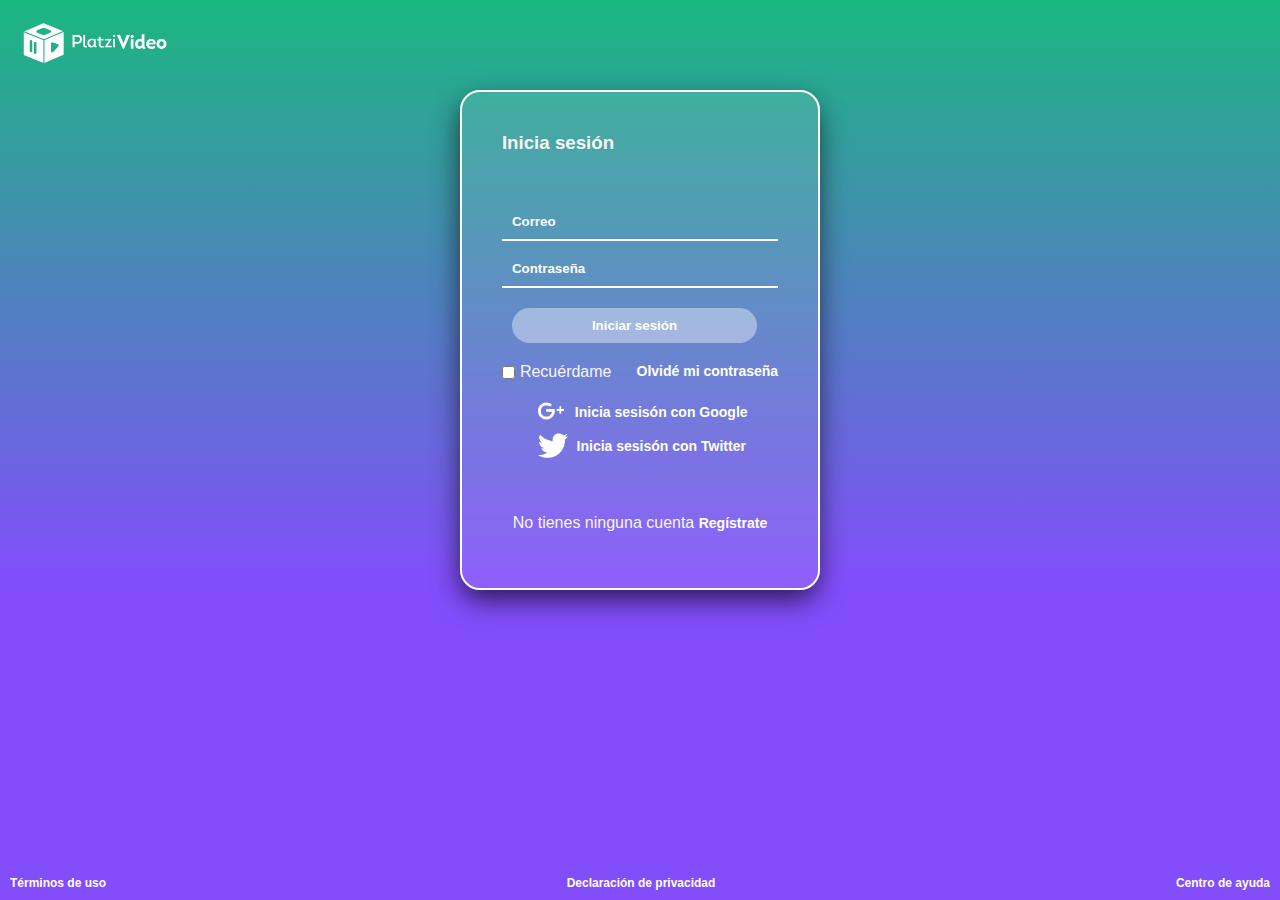
<file: iniciar-sesion.html>
<!DOCTYPE html>
<html lang="es">
<head>
    <meta charset="UTF-8">
    <meta http-equiv="X-UA-Compatible" content="IE=edge">
    <meta name="viewport" content="width=device-width, initial-scale=1.0">
    <link rel="stylesheet" href="./css/style.css">
    <link rel="stylesheet" href="./css/mobile.css">
    <title>Platzi Video by ArudoPE: Iniciar Sesión</title>
</head>
<body class="login-body">
        <header class="login-header">
            <nav class="login-header__nav flex">
                <div class="header__logo-container">
                    <a href="./index.html"><img src="./assets/img/logo-platzi-video-BW2.png" alt="Platzi Video Logo"></a>
                </div>
            </nav>
        </header>
        <main class="login-main flex">
            <section class="login__form-container">
                <h3>Inicia sesión</h3>
                <form action="">
                    <input type="email" id="email" placeholder="Correo" required><br>
                    <input type="password" id="password" placeholder="Contraseña" required><br>
                    <button class="login-page--button">Iniciar sesión</button><br>
                    <div class="remember--form-container flex">
                        <div class="checkbox--item flex">
                            <input type="checkbox" name="remenberCheck" id="rememberCheck"><span>Recuérdame</span>
                        </div>
                        <a href="">Olvidé mi contraseña</a>
                    </div>
                </form>
                <div class="social-login">
                    <div class="social-box">
                        <img src="./assets/img/icons8-google-plus-50.png" alt="Google Logo">
                        <a href="">Inicia sesisón con Google</a>
                    </div>
                    <div class="social-box">
                        <img src="./assets/img/icons8-twitter-50.png" alt="Twitter Logo">
                        <a href="">Inicia sesisón con Twitter</a>
                    </div>
                </div>
                <p class="register-text">No tienes ninguna cuenta <a href="">Regístrate</a></p>
            </section>
        </main>
        <footer class="login-footer">
            <div class="footer--links-container flex">
                <a href="">Términos de uso</a>
                <a href="">Declaración de privacidad</a>
                <a href="">Centro de ayuda</a>
            </div>
        </footer>
</body>
</html>
</file>
<file: css/mobile.css>
@media (max-width: 900px) {
    .remember--form-container .checkbox--item input {
        width: 30px;
        position: relative;
        bottom: 2px;
    }
    .header__hover--menu li {
    background-color: rgb(111, 44, 255);
    border: 1px solid white;
    }
    .error-main {
        align-items: flex-start;
    }
    .error-section {
        flex-direction: column;
        align-items: center;
    }
    .error-main .error-section .left-container img {
        width: 300px;
        position: relative;
        left: 15px;
    }
}
</file>
<file: css/style.css>
/*RESET*/
* {
    box-sizing: border-box;
    margin: 0;
    padding: 0;
}
/*SHARED*/
.index-body {
    background-color: var(--main-bg-color);
    font-family: muli, sans-serif;
    color: var(--almost-white);
}
:root {
    --main-bg-color: rgb(131,77,252);
    --almost-white: rgb(247, 245, 245);
}
.flex {
    display: flex;
}
/*HEADER*/
.header__nav {
    background-color: var(--main-bg-color);
    justify-content: space-between;
    align-items: center;
    padding: 20px;
}
.header__nav .header__logo-container img {
    width: 150px;
}
.header__nav .header__profile {
    color: var(--almost-white);
    font-weight: bold;
    align-items: center;
    column-gap: 8px;
    font-size: 14px;
    cursor: pointer;
    position: relative;
}
.header__nav .header__profile:hover .header__hover--menu  {
    display: block;
}
.header__nav .header__profile--image img {
    width: 30px;
}
.header__hover--menu {
    text-align: right;
    position: absolute;
    top: 30px;
    right: 0;
    padding-top: 10px;
    display: none;
}
.header__hover--menu li {
    list-style: none;
    padding: 5px;
    width: 110px;
}
.header__hover--menu li:hover {
    transition-duration: 1s;
    transition: rgb(111, 44, 255);
    background-color: rgb(111, 44, 255);
}
.header__hover--menu a {
    text-decoration: none;
    color: var(--almost-white);
}
.header__hover--menu a:hover {
    text-decoration: underline;
}
/*MAIN*/
.main__search-section {
    flex-direction: column;
    align-items: center;
}
.main__search-section .search--title-container h2 {
    font-size: 24px;
    margin-bottom: 12px;
}
.main__search-section .search--input-container {
    border: solid 2px var(--almost-white);
    border-radius: 15px;
    background-color: rgb(160, 117, 253);
    width: 80%;
}
.main__search-section .search--input-container input {
    border: none;
    background-color: transparent;
    padding: 10px;
    width: 100%;
    outline: none;
    color: white;
}
.main__search-section .search--input-container input::placeholder {
    color: white;
    font-weight: bold;
}
/*MAIN__CAROUSEL--SECTION*/
.main__carousel--list {
    margin-top: 10vh;
    gap: 20px;
    flex-wrap: nowrap;
    align-items: center;
    justify-content: center;
    overflow-x: scroll;
    height: 300px;
}
.main__carousel--list h2 {
    display: block;
    width: 100%;
    padding-left: 40px;
    padding-bottom: 10px;
    position: absolute;
    top: 225px;
}
.main__carousel--list-card {
    min-width: 150px;
    width: 150px;
    height: 200px;
    position: relative;
    cursor: pointer;
}
.main__carousel--list-card .card__overlay {
    background-color: rgba(131,77,252,0.6);
    width: 100%;
    height: 100%;
    border-radius: 10px;
    position: absolute;
    top: 0;
}
.main__carousel--list-card .main__carousel__card--img-container {
    background-position: center;
    background-size: cover;
    background-repeat: no-repeat;
    width: 100%;
    height: 100%;
    border-radius: 10px;
}
.main__carousel--list-card .list1 {
    background-image: url('../assets/img/list1.jpg');
}
.main__carousel--list-card .list2 {
    background-image: url('../assets/img/list2.jpg');
}
.main__carousel--list-card .list3 {
    background-image: url('../assets/img/list3.jpg');
}
.main__carousel--list-card .list4 {
    background-image: url('../assets/img/list4.jpg');
}
.main__carousel--list-card .list5 {
    background-image: url('../assets/img/list5.jpg');
}
.main__carousel--list-card .list6 {
    background-image: url('../assets/img/list6.jpg');
}
.main__carousel--list-card .list7 {
    background-image: url('../assets/img/list7.jpg');
}
.main__carousel--list-card .card__hover-container {
    display: none;
    position: absolute;
    background-color: rgba(0,0,0,0.3);
    padding: 10px;
    width: 150px;
    border-radius: 0 0 10px 10px;
    bottom: 0;
}
.main__carousel--list-card .card__hover-container img {
    width: 20px;
    margin-bottom: 4px;
}
.main__carousel--list-card .card__hover-container p {
    margin-top: 4px;
    font-size: 12px;
}
.main__carousel--list-card:hover .card__hover-container {
    display: block;
}
.main__carousel--list-card:hover {
    transform: scale(1.3);
    transition: transform 1s;
    z-index: 1;
}
.main__carousel--list-card:hover .card__overlay {
    display: none;
}
.carousel2 .favorites_title {
    top: 600px;
}
/*Login Page*/
.login-body {
    background: rgb(26,183,128);
    background: linear-gradient(180deg, rgba(26,183,128,1) 0%, rgba(131,77,252,1) 65%);
    font-family: muli, sans-serif;
    color: var(--almost-white);
}
.login-header__nav {
    justify-content: space-between;
    align-items: center;
    padding: 20px;
}
.login-header__nav .header__logo-container img {
    width: 150px;
}
/*Login Main*/
.login-main {
    width: 100%;
    min-height: calc(100vh - 114.11px);
    justify-content: center;
}
.login-main .login__form-container {
    border: solid 2px white;
    height: 500px;
    padding: 40px;
    border-radius: 20px;
    -webkit-box-shadow: -1px 11px 29px -3px rgba(0,0,0,0.75);
    -moz-box-shadow: -1px 11px 29px -3px rgba(0,0,0,0.75);
    box-shadow: -1px 11px 29px -3px rgba(0,0,0,0.75);
    background-color: rgba(255,255,255,0.1);
}
.login-main .login__form-container h3 {
    margin-bottom: 50px;
}
.login-main .login__form-container input {
    padding: 10px;
    width: 100%;
    border: none;
    outline: none;
    margin-bottom: 10px;
    background-color: transparent;
    border-bottom: 2px solid white;
    color: white;
    font-weight: bold;
}
.login-main .login__form-container input::placeholder {
    color: white;
    font-weight: bold;
}
.login-main .login__form-container .login-page--button {
    margin-top: 10px;
    padding: 10px 80px;
    position: relative;
    left: 10px;
    border-radius: 20px;
    color: white;
    font-weight: bold;
    border: none;
    background-color: rgba(255,255,255,0.4);
}
.login-main .login__form-container label {
    font-size: 14px;
    font-weight: bold;
}
.login-main .login__form-container a {
    text-decoration: none;
    color: white;
    font-size: 14px;
    font-weight: bold;
}
.remember--form-container {
    margin-top: 20px;
    justify-content: space-between;
}
.remember--form-container .checkbox--item {
    margin-right: 30px;
    position: relative;
    top: 3px;
}
.remember--form-container .checkbox--item span{
    position: relative;
    left: 5px;
    bottom: 3px;
}
.login-main .login__form-container .social-login {
    margin-top: 10px;
    text-align: center;
}
.login-main .login__form-container .social-login .social-box a {
    position: relative;
    bottom: 9px;
    left: 4px;
}
.login-main .login__form-container .social-login .social-box img {
    width: 30px;
}
.login-main .login__form-container .register-text {
    margin-top: 50px;
    text-align: center;
}
/*Login Footer*/
.login-footer .footer--links-container {
    justify-content: space-between;
    padding: 0 10px;
    margin-bottom: 10px;
}
.login-footer .footer--links-container a{
    color: white;
    font-weight: bold;
    text-decoration: none;
    font-size: 12px;
}
/*ERROR PAGE*/
.error-main {
    min-height: calc(100vh - 114.11px);
    justify-content: center;
    align-items: center;
}
.error-main .error-section {
    margin-right: 20px;
}
.error-main .error-section .left-container img {
    width: 400px;
}
.error-main .right-container {
    flex-direction: column;
    justify-content: center;
}
.error-main .right-container h1 {
    font-size: 50px;
    text-align: center;
    margin-bottom: 10px;
}
.error-main .right-container h3 {
    font-size: 25px;
    margin-bottom: 20px;
    text-align: center;
}
.error-main .right-container a {
    color: white;
    font-weight: bold;
    text-decoration: none;
    background-color: rgba(255,255,255,0.2);
    text-align: center;
    padding: 10px;
    border-radius: 8px;
    width: 200px;
    align-self: center;
}

/*ANIMATION*/
@keyframes pulse {
    0% {transform: scale(1);}
    50% {transform: scale(1.1);}
    100% {transform: scale(1);}
}
.pulse {
    animation-name: pulse;
    animation-duration: 1s;
}
.animated {
    animation-duration: 2.5s;
    animation-fill-mode: both;
    animation-iteration-count: infinite;
}
</file>
